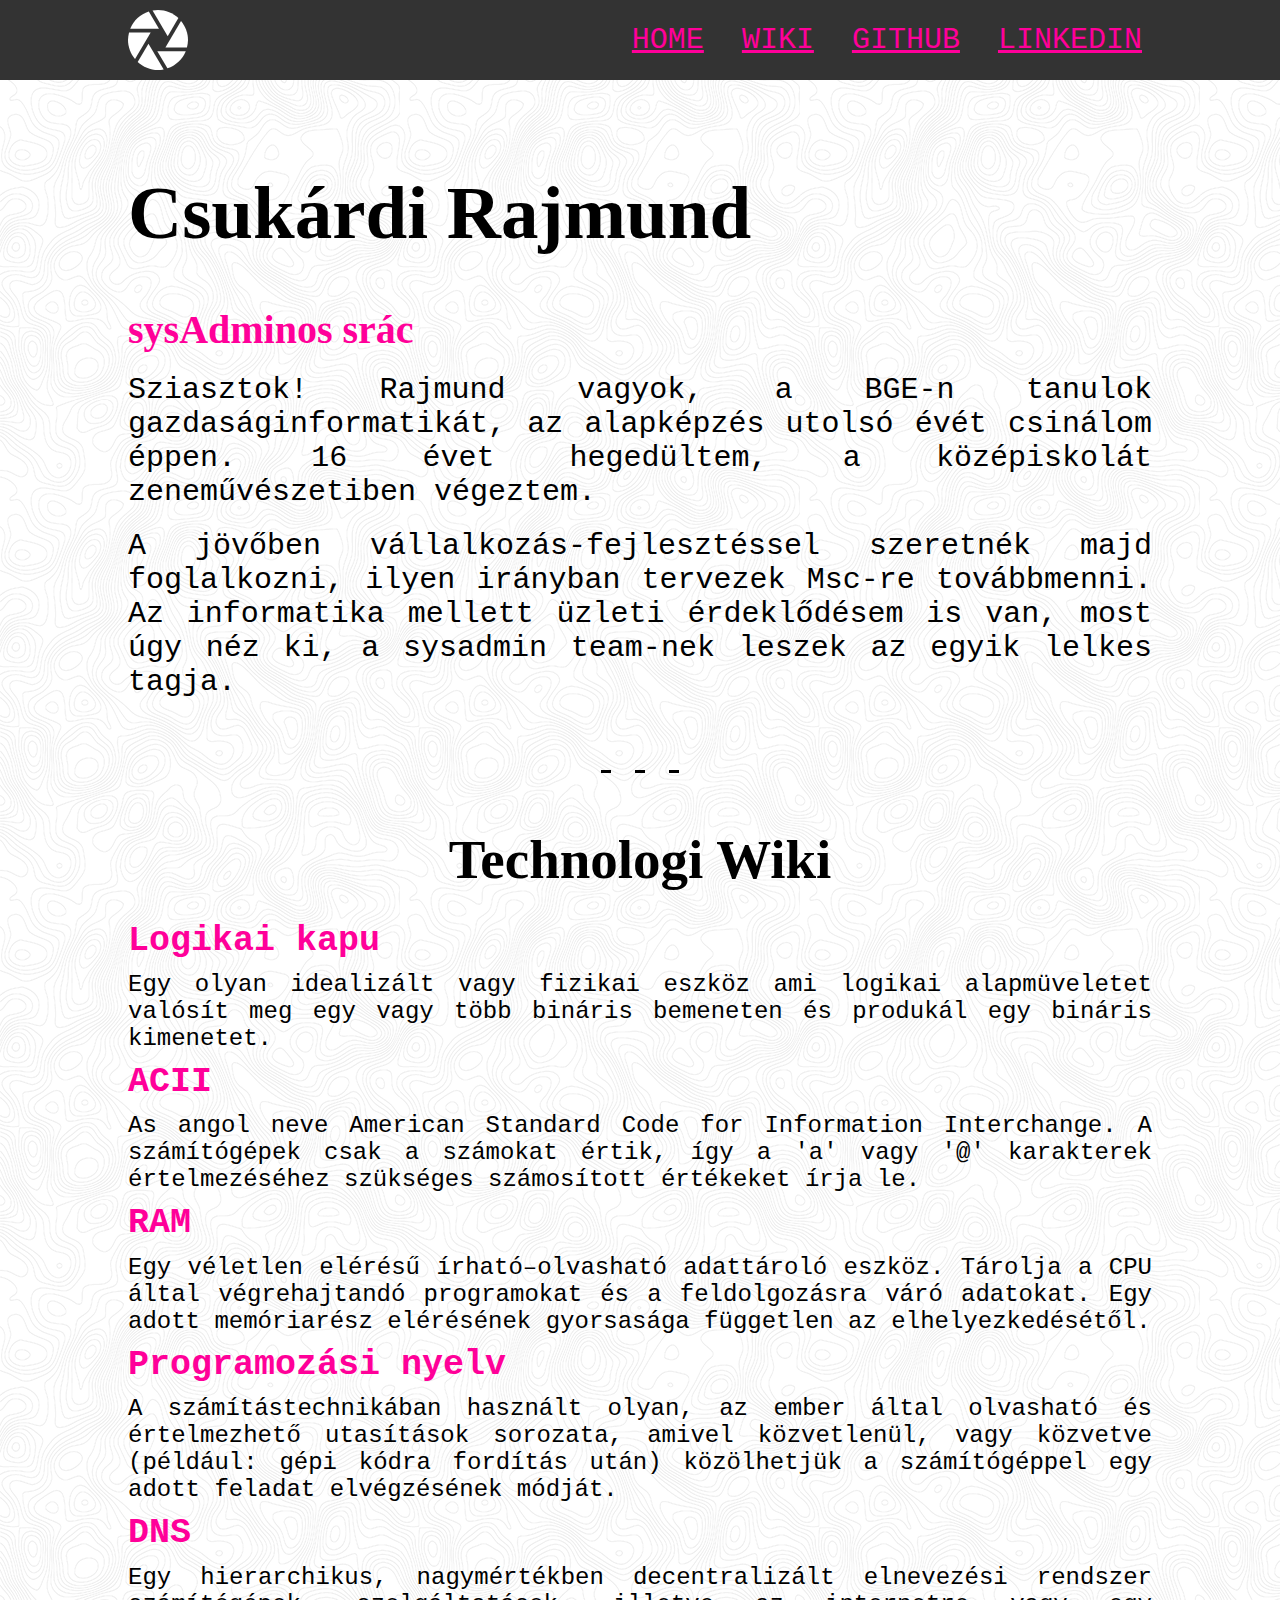
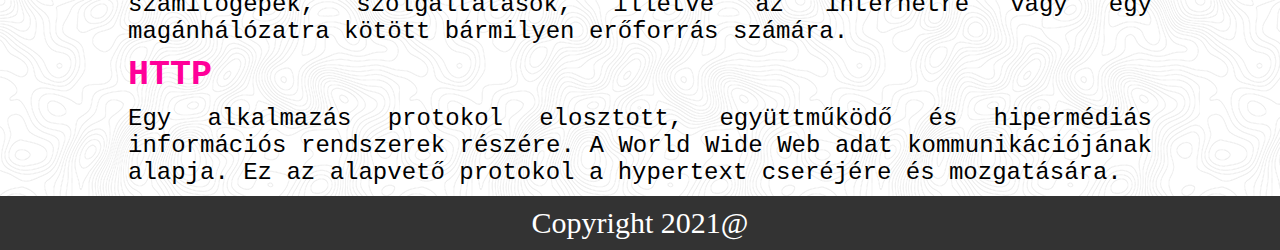
<file: index.html>
<!DOCTYPE html>
<html lang="en">

<head>
    <meta charset="UTF-8">
    <meta http-equiv="X-UA-Compatible" content="IE=edge">
    <meta name="viewport" content="width=device-width, initial-scale=1.0">
    <link rel="stylesheet" href="styles.css">

    <style>
        body {
            background-image: url("assets/háttérkép.png");
        }

        @import url('https://fonts.googleapis.com/css2?family=Merriweather:wght@300&display=swap');
    </style>
    <title>RayWorks</title>
</head>

<body>
    <header>
        <nav class="navbar">
            <a class="logo" href="#">
                <img class="primar-icon" src="assets\logo.svg">
            </a>

            <ul class="nav-list">
                <li class="list-item">
                    <a href="#">HOME</a>
                </li>
                <li class="list-item">
                    <a href="#">WIKI</a>
                </li>
                <li class="list-item">
                    <a href="#">GITHUB</a>
                </li>
                <li class="list-item">
                    <a href="#">LINKEDIN</a>
                </li>
            </ul>

        </nav>
    </header>

    <section>
        <article>
            <!--csoport-->
            <h1>Csukárdi Rajmund</h1>

            <h3>sysAdminos srác</h3>

            <h5>Sziasztok! Rajmund vagyok, a BGE-n tanulok gazdaságinformatikát, az alapképzés utolsó évét csinálom
                éppen. 16 évet hegedültem, a középiskolát zeneművészetiben végeztem.</h5>

            <h5>A jövőben vállalkozás-fejlesztéssel szeretnék majd foglalkozni, ilyen irányban tervezek Msc-re
                továbbmenni. Az informatika mellett üzleti érdeklődésem is van, most úgy néz ki, a sysadmin team-nek
                leszek az egyik lelkes tagja.</h5>

        </article>


        <div class="dot">
            <span class="dot"></span>
            <span class="dot"></span>
            <span class="dot"></span>
        </div>


        <article>
            <!--csoport-->
            <h2>Technologi Wiki</h2>

            <!--címsor-->
            <h4>Logikai kapu</h4>
            <P>Egy olyan idealizált vagy fizikai eszköz ami logikai alapmüveletet valósít meg egy vagy több bináris
                bemeneten és produkál egy bináris kimenetet.</P>

            <h4>ACII</h4>
            <P>As angol neve American Standard Code for Information Interchange. A számítógépek csak a számokat értik,
                így a 'a' vagy '@' karakterek értelmezéséhez szükséges számosított értékeket írja le.</P>

            <h4>RAM</h4>
            <P>Egy véletlen elérésű írható–olvasható adattároló eszköz. Tárolja a CPU által végrehajtandó programokat és
                a feldolgozásra váró adatokat. Egy adott memóriarész elérésének gyorsasága független az
                elhelyezkedésétől.</P>

            <h4>Programozási nyelv</h4>
            <P>A számítástechnikában használt olyan, az ember által olvasható és értelmezhető utasítások sorozata,
                amivel közvetlenül, vagy közvetve (például: gépi kódra fordítás után) közölhetjük a számítógéppel egy
                adott feladat elvégzésének módját.</P>

            <h4>DNS</h4>
            <P>Egy hierarchikus, nagymértékben decentralizált elnevezési rendszer számítógépek, szolgáltatások, illetve
                az internetre vagy egy magánhálózatra kötött bármilyen erőforrás számára.</P>

            <h4>HTTP</h4>
            <P>Egy alkalmazás protokol elosztott, együttműködő és hipermédiás információs rendszerek részére. A World
                Wide Web adat kommunikációjának alapja. Ez az alapvető protokol a hypertext cseréjére és mozgatására.
            </P>

        </article>

    </section>

    <footer>Copyright 2021@</footer>



</body>

</html>
</file>
<file: styles.css>
/*main*/
* {
    box-sizing: border-box;
    padding: 0px ;
    margin: 0px;

}

body {
    font-family: courier, 'Merriweather';
}

h1 {
    font-size: 75px;
    padding-bottom: 50px;
    margin: 0px;
    font-family: 'Merriweather';
}

h2 {
    font-size: 55px;
    color: #000000;
    padding-bottom: 30px ;
    margin: 0px;
    margin-left: 0px;
    text-align: center;
    font-family: 'Merriweather';
}

h3 {
    font-size: 40px;
    color: #ff0099;
    padding: 0px ;
    margin: 0px;
    margin-left: 0px;
    padding-bottom: 10px;
    font-family: 'consolas';

}

h4 {
    font-size: 35px;
    color: #ff0099;
    padding: 0px ;
    margin: 0px;


}

h5 {
    font-size: 30px;
    color: black;
    padding: 0px ;
    padding-top: 1%;
    padding-bottom: 1%;
    font-weight: normal;
    text-align: justify;
}

p {
    font-size: 24px;
    color: black;
    padding: 0px ;
    padding-top: 1%;
    padding-bottom: 1%;
    text-align: justify;
}


/*header*/

.navbar {
    background-color: #333333;
    color: #ff0099;
    display: flex;
    flex-direction: column;
    flex-wrap: wrap;
    justify-content: center;
    align-content: space-between;
    align-items: baseline;
    height: 80px;
    font-size: 30px;
    padding-left: 10%;
    padding-right: 10%;


}

img.primar-icon {
    align-items: right;
    height: 60px;
    width: 60px;    
}

a.logo {
    width: 60px;
    height: 60px;
}



.nav-list .list-item {
    display: inline-block;
    padding-left: 10px;
    padding-right: 10px;
}

.navbar a {
    color: #ff0099;
}

.navbar a:hover {
    color: rgb(255, 255, 255);
}

.navbar a:visited {
    color: rgb(73, 193, 214);
}




/*section*/
section {
    box-sizing: border-box;
    padding-top: 7%;
    margin: 0px;
    padding-left: 10%;
    padding-right: 10%;



}

/*dots*/
.dot .dot {
    height: 3px;
    width: 10px;
    background-color: rgb(0, 0, 0);
    display: inline-block;
    margin:0 7px;
  }

.dot {
    text-align: center;
    margin-top: 50px;
    margin-bottom: 50px;
}

/*footer*/
footer {
    font-size: 30px;
    color: #000000;
    padding-top: 10px ;
    padding-bottom: 10px ;
    margin: 0px;
    margin-left: 0px;
    text-align: center;
    font-family: 'Merriweather';
    left: 0;
    bottom: 0;
    width: 100%;
    background-color: #333333;
    color: white;
    text-align: center;
}
</file>
